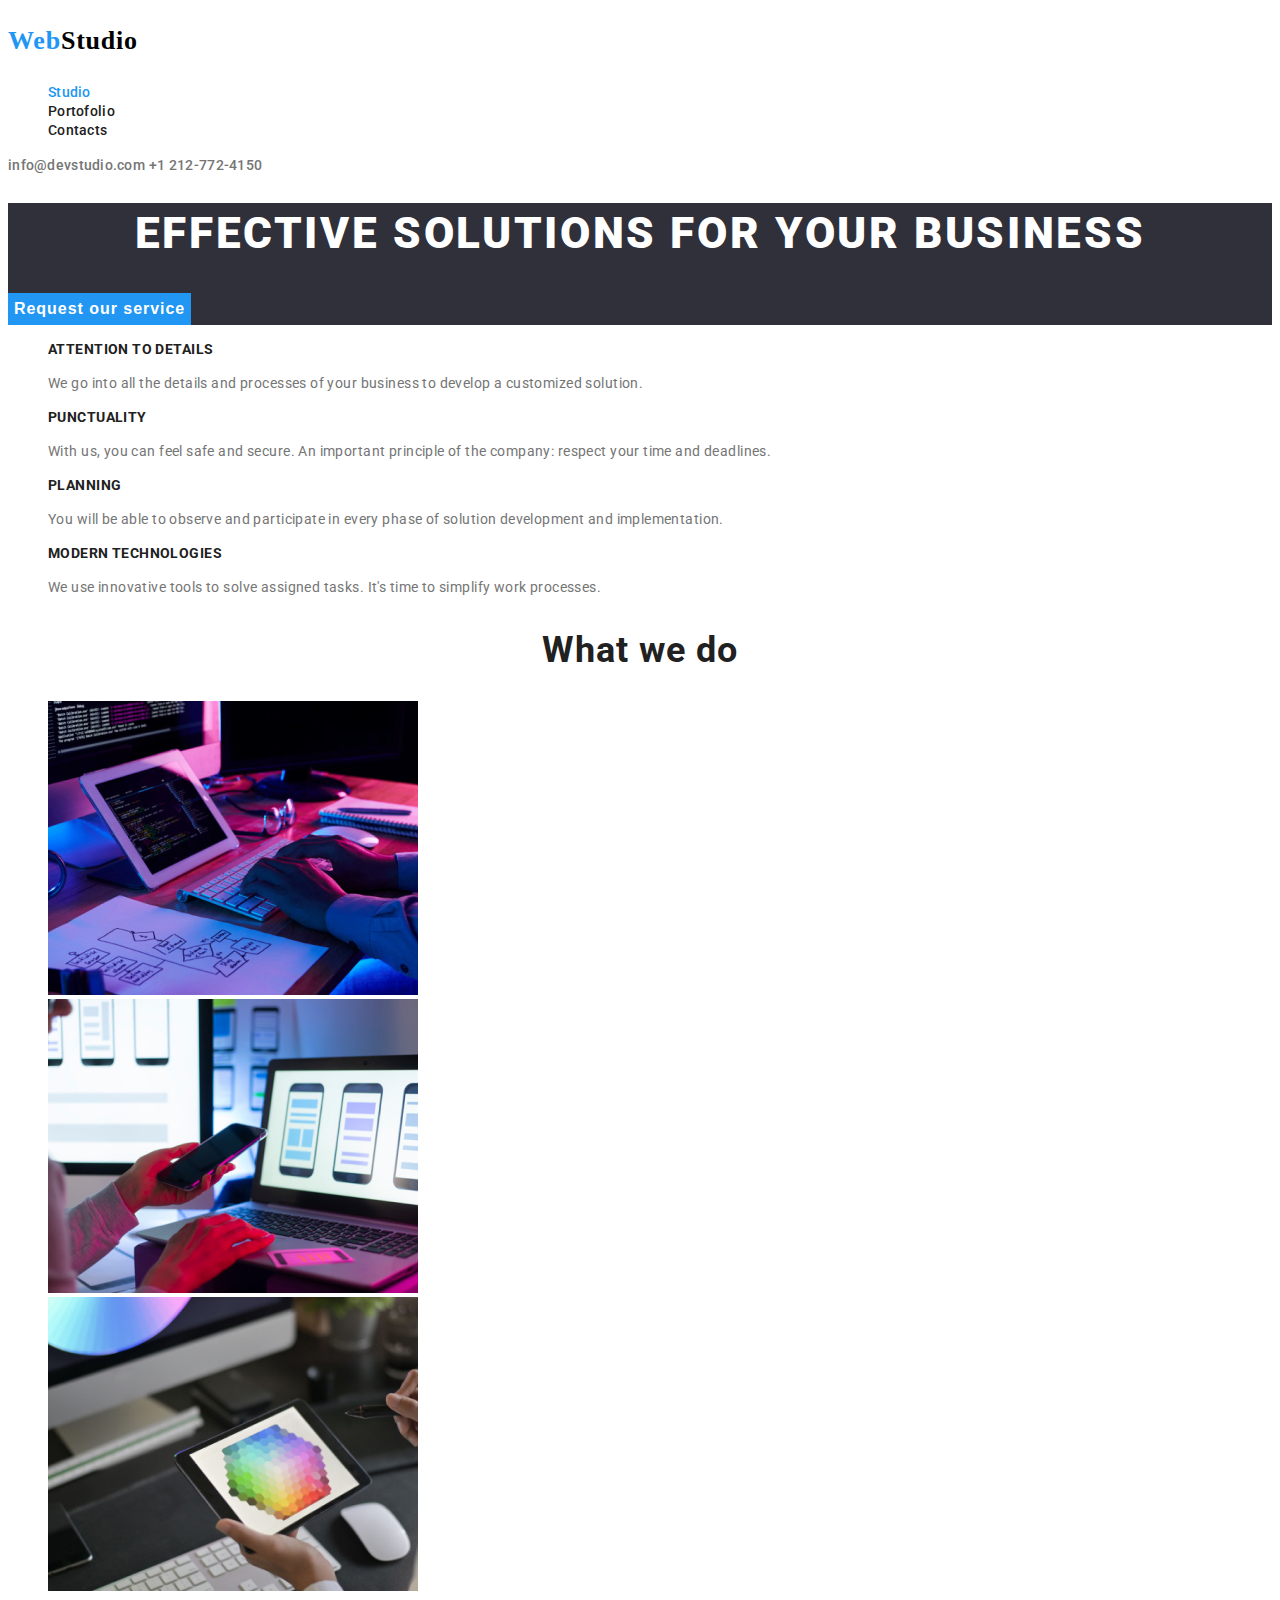
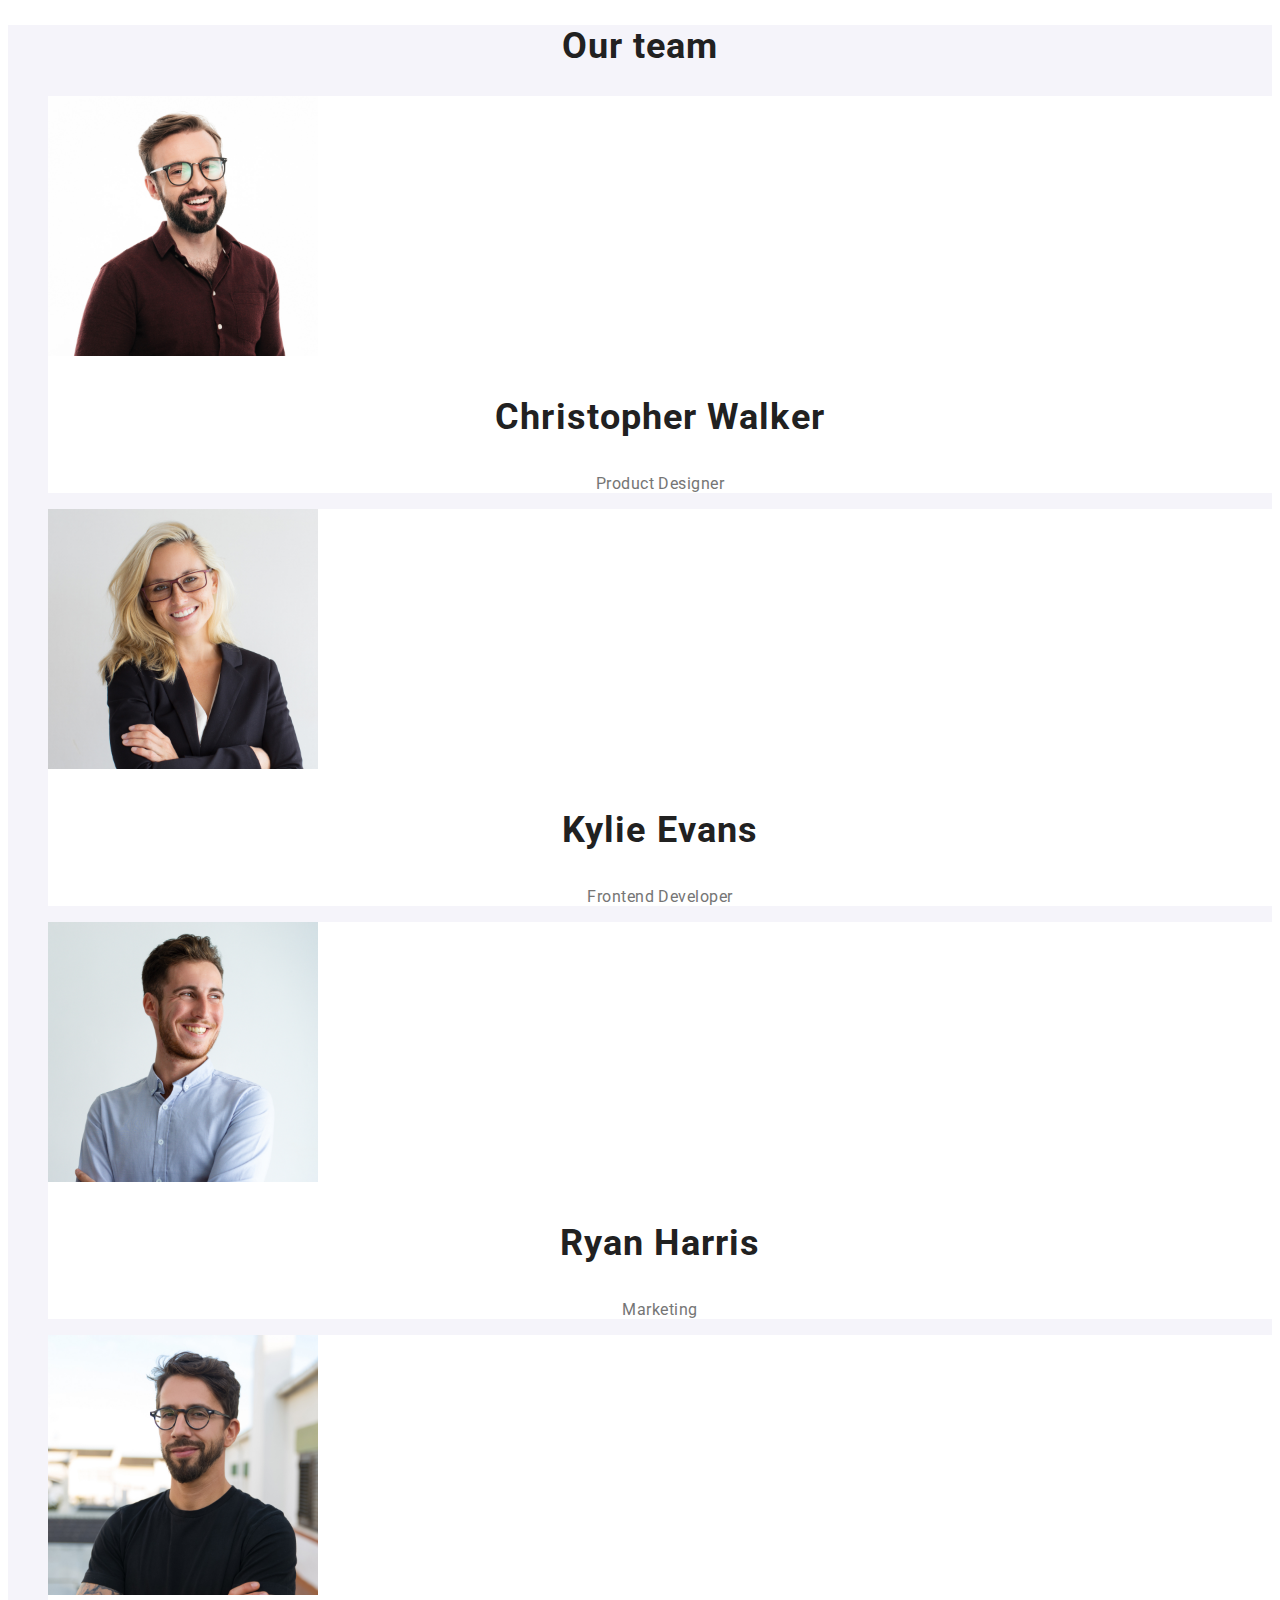
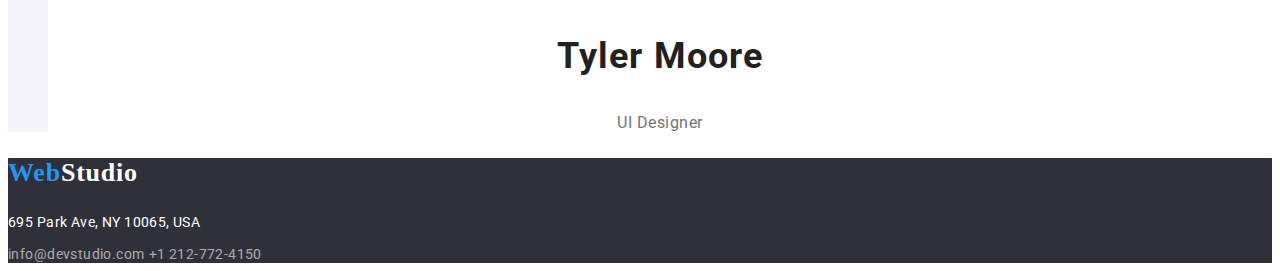
<file: index.html>
<!DOCTYPE html>
<html lang="en">
  <head>
    <meta charset="UTF-8" />
    <meta name="viewport" content="width=device-width, initial-scale=1.0" />
    <title>WebStudio</title>
    <link rel="preconnect" href="https://fonts.googleapis.com" />
    <link rel="preconnect" href="https://fonts.gstatic.com" crossorigin />
    <link
      href="https://fonts.googleapis.com/css2?family=Roboto:ital,wght@0,400;0,500;0,700;1,900&display=swap"
      rel="stylesheet"
    />
    <link rel="stylesheet" href="./css/style.css" />
  </head>
  <body>
    <header>
      <a href="index.html" class="logo-section">
        <p><span>Web</span>Studio</p>
      </a>

      <nav>
        <ul>
          <li><a href="index.html" class="nav-section connect">Studio</a></li>
          <li><a href="portofolio.html" class="nav-section">Portofolio</a></li>
          <li><a href="#contacts" class="nav-section">Contacts</a></li>
        </ul>
      </nav>
      <div class="contacts-list">
        <a href="mailto:info@devstudio.com">info@devstudio.com</a>
        <a href="tel:+1212-772-4150">+1 212-772-4150</a>
      </div>
    </header>
    <main>
      <section class="section-background">
        <h1 class="tittle-style">EFFECTIVE SOLUTIONS FOR YOUR BUSINESS</h1>
        <button type="button" class="button-style">Request our service</button>
      </section>

      <section class="what-we-do-section">
        <ul>
          <li>
            <h3>ATTENTION TO DETAILS</h3>
            <p>
              We go into all the details and processes of your business to
              develop a customized solution.
            </p>
          </li>
          <li>
            <h3>PUNCTUALITY</h3>
            <p>
              With us, you can feel safe and secure. An important principle of
              the company: respect your time and deadlines.
            </p>
          </li>
          <li>
            <h3>PLANNING</h3>
            <p>
              You will be able to observe and participate in every phase of
              solution development and implementation.
            </p>
          </li>
          <li>
            <h3>MODERN TECHNOLOGIES</h3>
            <p>
              We use innovative tools to solve assigned tasks. It's time to
              simplify work processes.
            </p>
          </li>
        </ul>

        <h2>What we do</h2>

        <div>
          <ul>
            <li>
              <img src="./images/box-1.jpg" alt="Back end stuff" width="370" />
            </li>
            <li>
              <img src="./images/box-2.jpg" alt="Front end stuff" width="370" />
            </li>
            <li>
              <img src="./images/box-3.jpg" alt="Design stuff" width="370" />
            </li>
          </ul>
        </div>
      </section>

      <section class="our-team-section">
        <h2>Our team</h2>
        <ul>
          <li>
            <img
              src="./images/team-card-1.jpg"
              alt="Product Designer member"
              width="270"
            />
            <h3>Christopher Walker</h3>
            <p>Product Designer</p>
          </li>
          <li>
            <img
              src="./images/team-card-2.jpg"
              alt="Frontend Developer member"
              width="270"
            />
            <h3>Kylie Evans</h3>
            <p>Frontend Developer</p>
          </li>
          <li>
            <img
              src="./images/team-card-3.jpg"
              alt="Marketing member"
              width="270"
            />
            <h3>Ryan Harris</h3>
            <p>Marketing</p>
          </li>
          <li>
            <img
              src="./images/team-card-4.jpg"
              alt="UI Designer member"
              width="270"
            />
            <h3>Tyler Moore</h3>
            <p>UI Designer</p>
          </li>
        </ul>
      </section>
    </main>

    <footer class="footer-background">
      <a href="index.html"  class="footer-section">
        <p><span>Web</span>Studio</p>
      </a>

      <address id="contacts" class="contacts-footer">
        <p>695 Park Ave, NY 10065, USA</p>
        <a href="mailto:info@devstudio.com">info@devstudio.com</a>
        <a href="tel:+1212-772-4150">+1 212-772-4150</a>
      </address>
    </footer>
  </body>
</html>
</file>
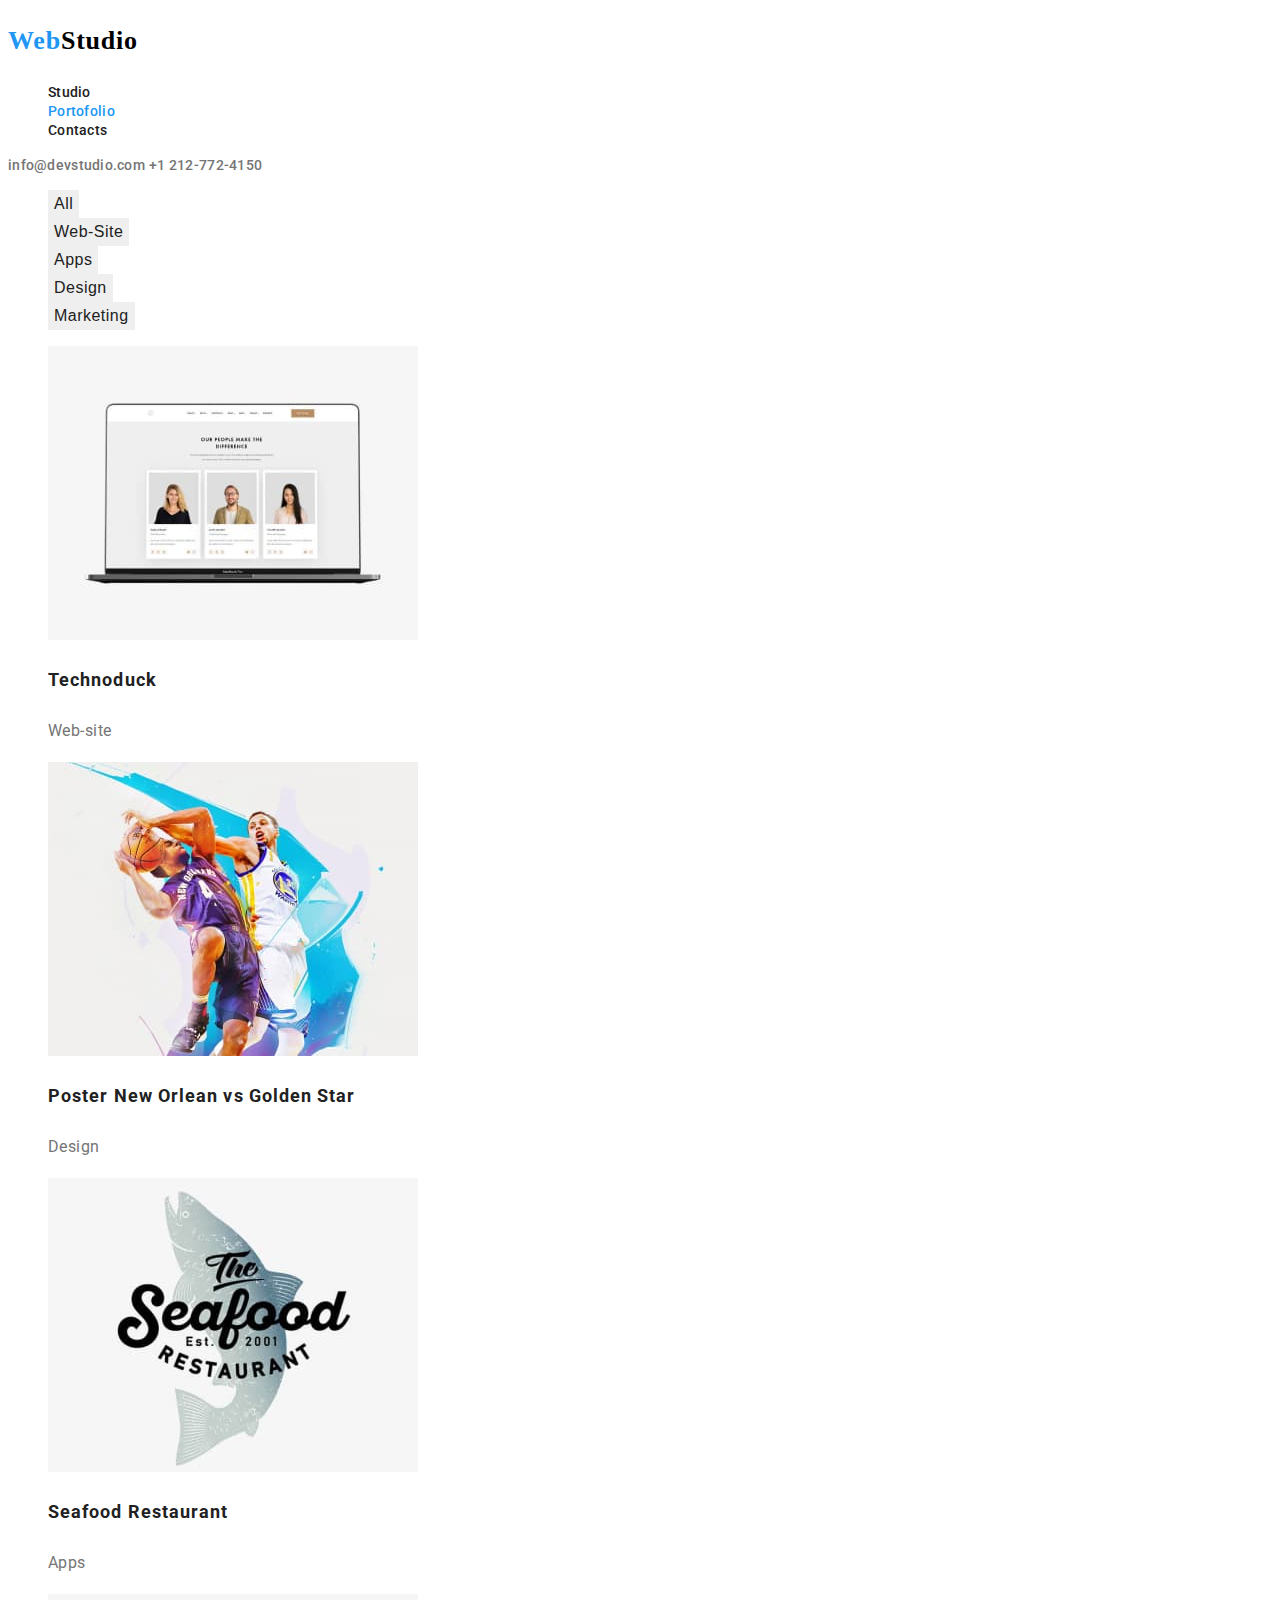
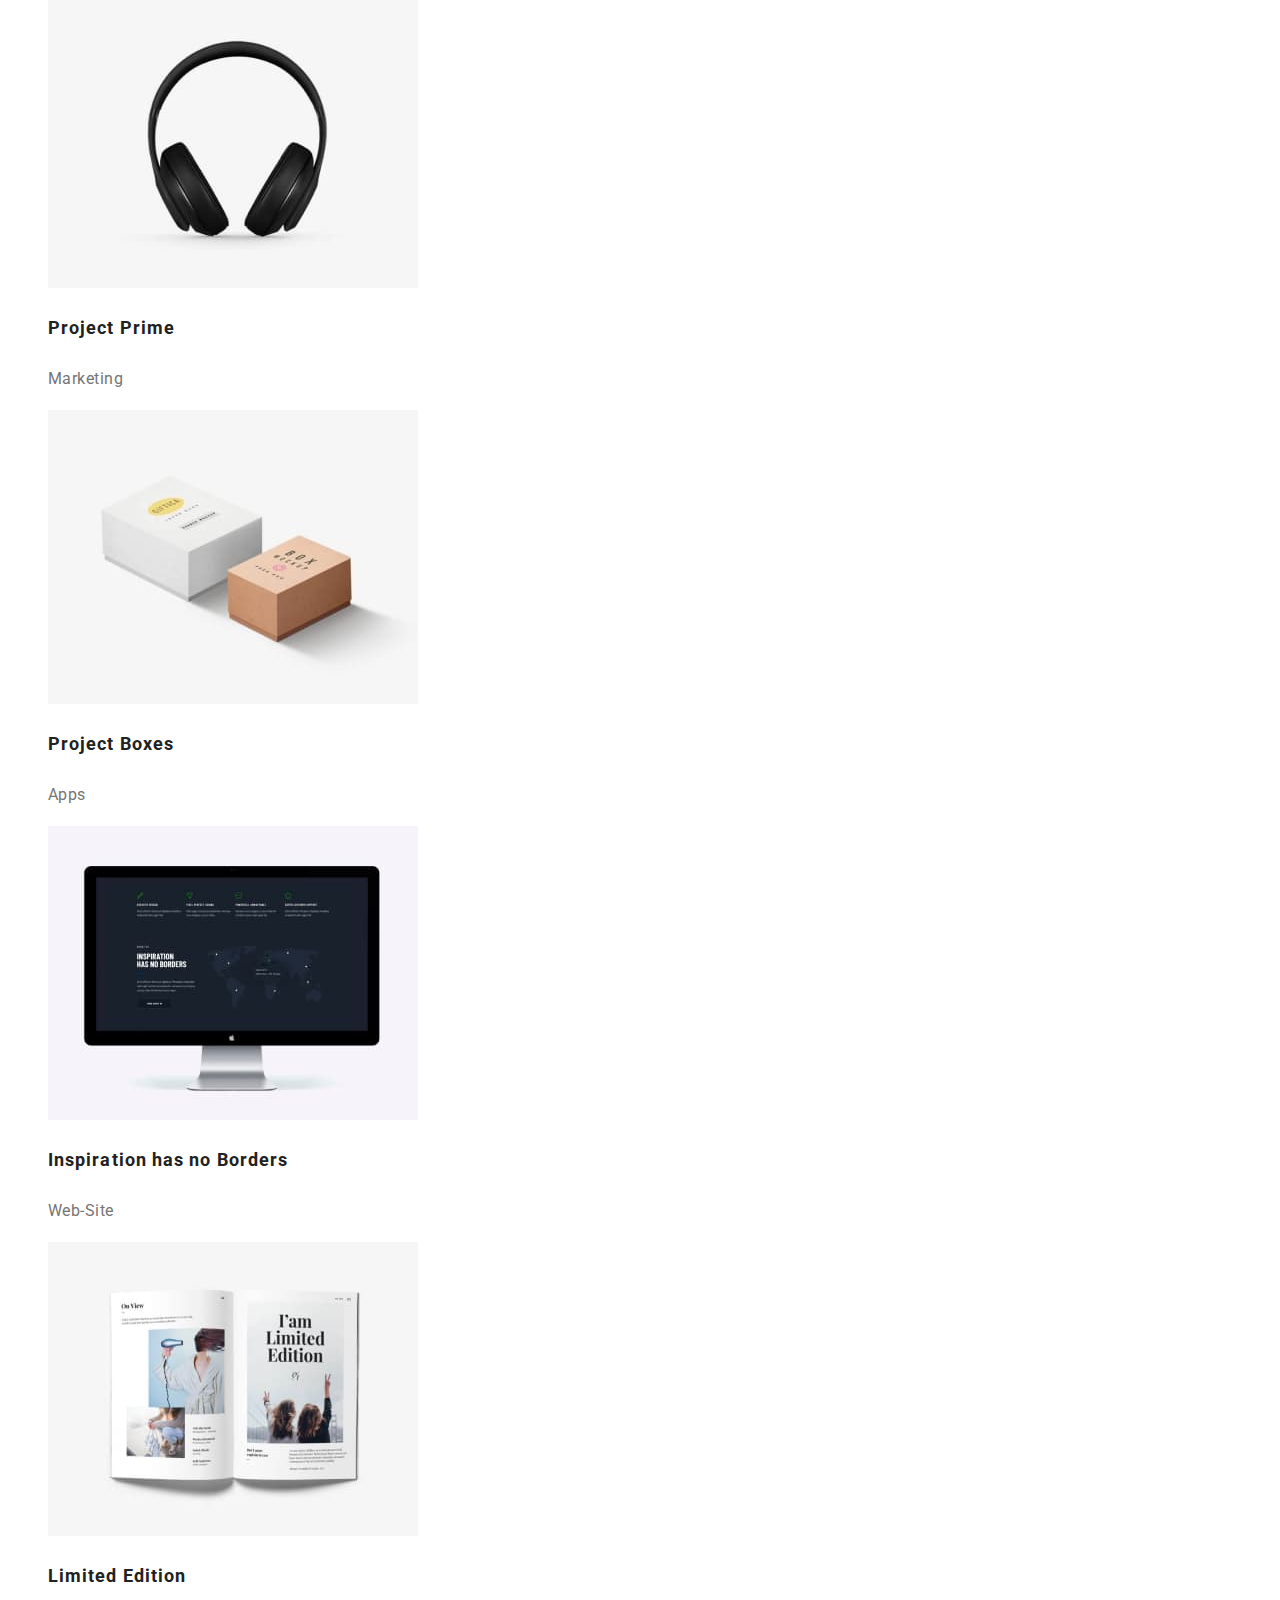
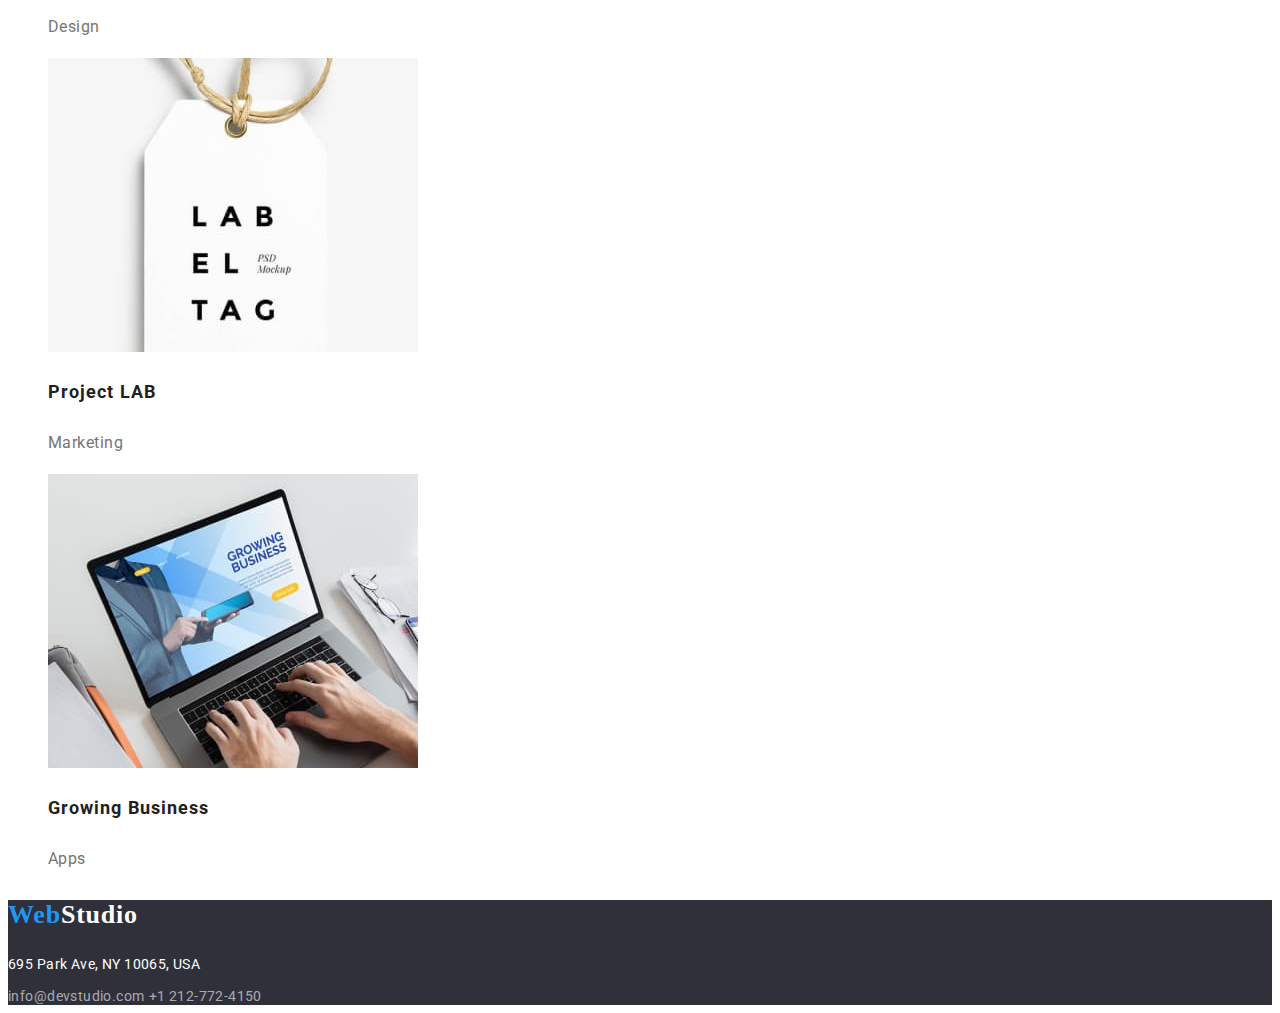
<file: portofolio.html>
<!DOCTYPE html>
<html lang="en">
  <head>
    <meta charset="UTF-8" />
    <meta name="viewport" content="width=device-width, initial-scale=1.0" />
    <title>WebStudio</title>
    <link rel="preconnect" href="https://fonts.googleapis.com" />
    <link rel="preconnect" href="https://fonts.gstatic.com" crossorigin />
    <link
      href="https://fonts.googleapis.com/css2?family=Roboto:ital,wght@0,400;0,500;0,700;1,900&display=swap"
      rel="stylesheet"
    />
    <link rel="stylesheet" href="./css/style.css" />
  </head>
  <body>
    <header>
      <a href="index.html" class="logo-section">
        <p><span>Web</span>Studio</p>
      </a>

      <nav>
        <ul>
          <li><a href="index.html" class="nav-section">Studio</a></li>
          <li>
            <a href="portofolio.html" class="nav-section connect">Portofolio</a>
          </li>
          <li><a href="#contacts" class="nav-section">Contacts</a></li>
        </ul>
      </nav>
      <div class="contacts-list">
        <a href="mailto:info@devstudio.com">info@devstudio.com</a>
        <a href="tel:+1212-772-4150">+1 212-772-4150</a>
      </div>
    </header>
    <main>
      <section>
        <ul>
          <li>
            <button type="button" class="button-section">All</button>
          </li>
          <li>
            <button type="button" class="button-section">Web-Site</button>
          </li>
          <li>
            <button type="button" class="button-section">Apps</button>
          </li>
          <li>
            <button type="button" class="button-section">Design</button>
          </li>
          <li>
            <button type="button" class="button-section">Marketing</button>
          </li>
        </ul>
      </section>
      <section class="cards-section">
        <ul>
          <li>
            <img src="./images/img.jpg" alt="Technoduck" />
            <h3>Technoduck</h3>
            <p>Web-site</p>
          </li>
          <li>
            <img
              src="./images/img1.jpg"
              alt="Poster New Orlean vs Golden Star"
            />
            <h3>Poster New Orlean vs Golden Star</h3>
            <p>Design</p>
          </li>
          <li>
            <img src="./images/img2.jpg" alt="Seafood Restaurant" />
            <h3>Seafood Restaurant</h3>
            <p>Apps</p>
          </li>
          <li>
            <img src="./images/img3.jpg" alt="Project Prime" />
            <h3>Project Prime</h3>
            <p>Marketing</p>
          </li>
          <li>
            <img src="./images/img4.jpg" alt="Project Bexes" />
            <h3>Project Boxes</h3>
            <p>Apps</p>
          </li>
          <li>
            <img src="./images/img5.jpg" alt="Insporation has no Borders" />
            <h3>Inspiration has no Borders</h3>
            <p>Web-Site</p>
          </li>
          <li>
            <img src="./images/img6.jpg" alt="Limited Edition" />
            <h3>Limited Edition</h3>
            <p>Design</p>
          </li>
          <li>
            <img src="./images/img7.jpg" alt="Project LAB" />
            <h3>Project LAB</h3>
            <p>Marketing</p>
          </li>
          <li>
            <img src="./images/img8.jpg" alt="Growing Business" />
            <h3>Growing Business</h3>
            <p>Apps</p>
          </li>
        </ul>
      </section>
    </main>
    <footer class="footer-background">
      <a href="index.html" class="footer-section">
        <p><span>Web</span>Studio</p>
      </a>

      <address id="contacts" class="contacts-footer">
        <p>695 Park Ave, NY 10065, USA</p>
        <a href="mailto:info@devstudio.com">info@devstudio.com</a>
        <a href="tel:+1212-772-4150">+1 212-772-4150</a>
      </address>
    </footer>
  </body>
</html>
</file>
<file: css/style.css>
body {
  font-family: "Roboto", sans-serif;
  }

ul {
  list-style-type: none;
}

.logo-section {
  text-decoration: none;
}

.logo-section p {
  color: #000;
  font-family: Raleway;
  font-size: 26px;
  font-style: normal;
  font-weight: 700;
  line-height: normal;
  letter-spacing: 0.78px;
}

.logo-section span {
  color: #2196f3;
  font-family: Raleway;
  font-size: 26px;
  font-style: normal;
  font-weight: 700;
  line-height: normal;
  letter-spacing: 0.78px;
}


.connect {
  color: #2196F3;
}

.nav-section {
  color: #212121;
  font-size: 14px;
  font-style: normal;
  font-weight: 500;
  line-height: normal;
  letter-spacing: 0.28px;
  list-style-type: none;
  text-decoration: none;
}

.connect {
  color: #2196F3;
}

.nav-section:hover {
  color: #2196f3;
}

.contacts-list a {
  color: #757575;
  font-size: 14px;
  font-style: normal;
  font-weight: 500;
  line-height: normal;
  letter-spacing: 0.28px;
  text-decoration: none;
}

.contacts-list a:focus,
.contacts-list a:hover{
  color: #2196f3;
}

.section-background {
  background-color: #2f303a;
}

.tittle-style {
  color: #fff;
  text-align: center;
  font-size: 44px;
  font-style: normal;
  font-weight: 900;
  line-height: 60px;
  letter-spacing: 2.64px;
  text-transform: uppercase;
}

.button-style {
  background: #2196f3;
  border: none;
  cursor: pointer;
  color: #fff;
  text-align: center;
  font-size: 16px;
  font-style: normal;
  font-weight: 700;
  line-height: 30px;
  letter-spacing: 0.96px;
}

.button-style:hover{
  background-color: #188ce8;
}

.what-we-do-section h3 {
  color: #212121;
  font-size: 14px;
  font-style: normal;
  font-weight: 700;
  line-height: normal;
  letter-spacing: 0.42px;
  text-transform: uppercase;
}

.what-we-do-section p {
  color: #757575;
  font-size: 14px;
  font-style: normal;
  font-weight: 400;
  line-height: 24px;
  letter-spacing: 0.42px;
}

.what-we-do-section h2 {
  color: #212121;
  text-align: center;
  font-size: 36px;
  font-style: normal;
  font-weight: 700;
  line-height: normal;
  letter-spacing: 1.08px;
}

.our-team-section h2 {
  color: #212121;
  text-align: center;
  font-size: 36px;
  font-style: normal;
  font-weight: 700;
  line-height: normal;
  letter-spacing: 1.08px;
}

.our-team-section h3 {
  color: #212121;
  text-align: center;
  font-size: 36px;
  font-style: normal;
  font-weight: 700;
  line-height: normal;
  letter-spacing: 1.08px;
}

.our-team-section p {
  color: #757575;
  text-align: center;
  font-size: 16px;
  font-style: normal;
  font-weight: 400;
  line-height: normal;
  letter-spacing: 0.48px;
}

.our-team-section {
  background: #f5f4fa;
}

.our-team-section li {
  background-color: #fff;
}

.footer-background {
  background: #2f303a;
}

.footer-section {
  text-decoration: none;
}

.footer-section span {
  color: #2196f3;
  font-family: Raleway;
  font-size: 26px;
  font-style: normal;
  font-weight: 700;
  line-height: normal;
  letter-spacing: 0.78px;
}

.footer-section p {
  color: #fff;
  font-family: Raleway;
  font-size: 26px;
  font-style: normal;
  font-weight: 700;
  line-height: normal;
  letter-spacing: 0.78px;
}

.contacts-footer p {
  color: #fff;
  font-size: 14px;
  font-style: normal;
  font-weight: 400;
  line-height: normal;
  letter-spacing: 0.42px;
}

.contacts-footer a {
  color: rgba(255, 255, 255, 0.6);
  font-size: 14px;
  font-style: normal;
  font-weight: 400;
  line-height: 16px;
  letter-spacing: 0.42px;
  text-decoration: none;
}


.button-section {
  color: #212121;
  cursor: pointer;
  border: none;
  font-size: 16px;
  font-style: normal;
  font-weight: 500;
  line-height: 26px;
  letter-spacing: 0.48px;
}

.button-section:focus,
.button-section:active{
  background-color: #2196F3;
	color: #fff;
}

.cards-section {
  background-color: #fff;
}

.cards-section h3 {
  color: #212121;
  font-size: 18px;
  font-style: normal;
  font-weight: 700;
  line-height: 36px;
  letter-spacing: 1.08px;
}

.cards-section p {
  color: #757575;
  font-size: 16px;
  font-style: normal;
  font-weight: 400;
  line-height: 30px;
  letter-spacing: 0.48px;
}
</file>
